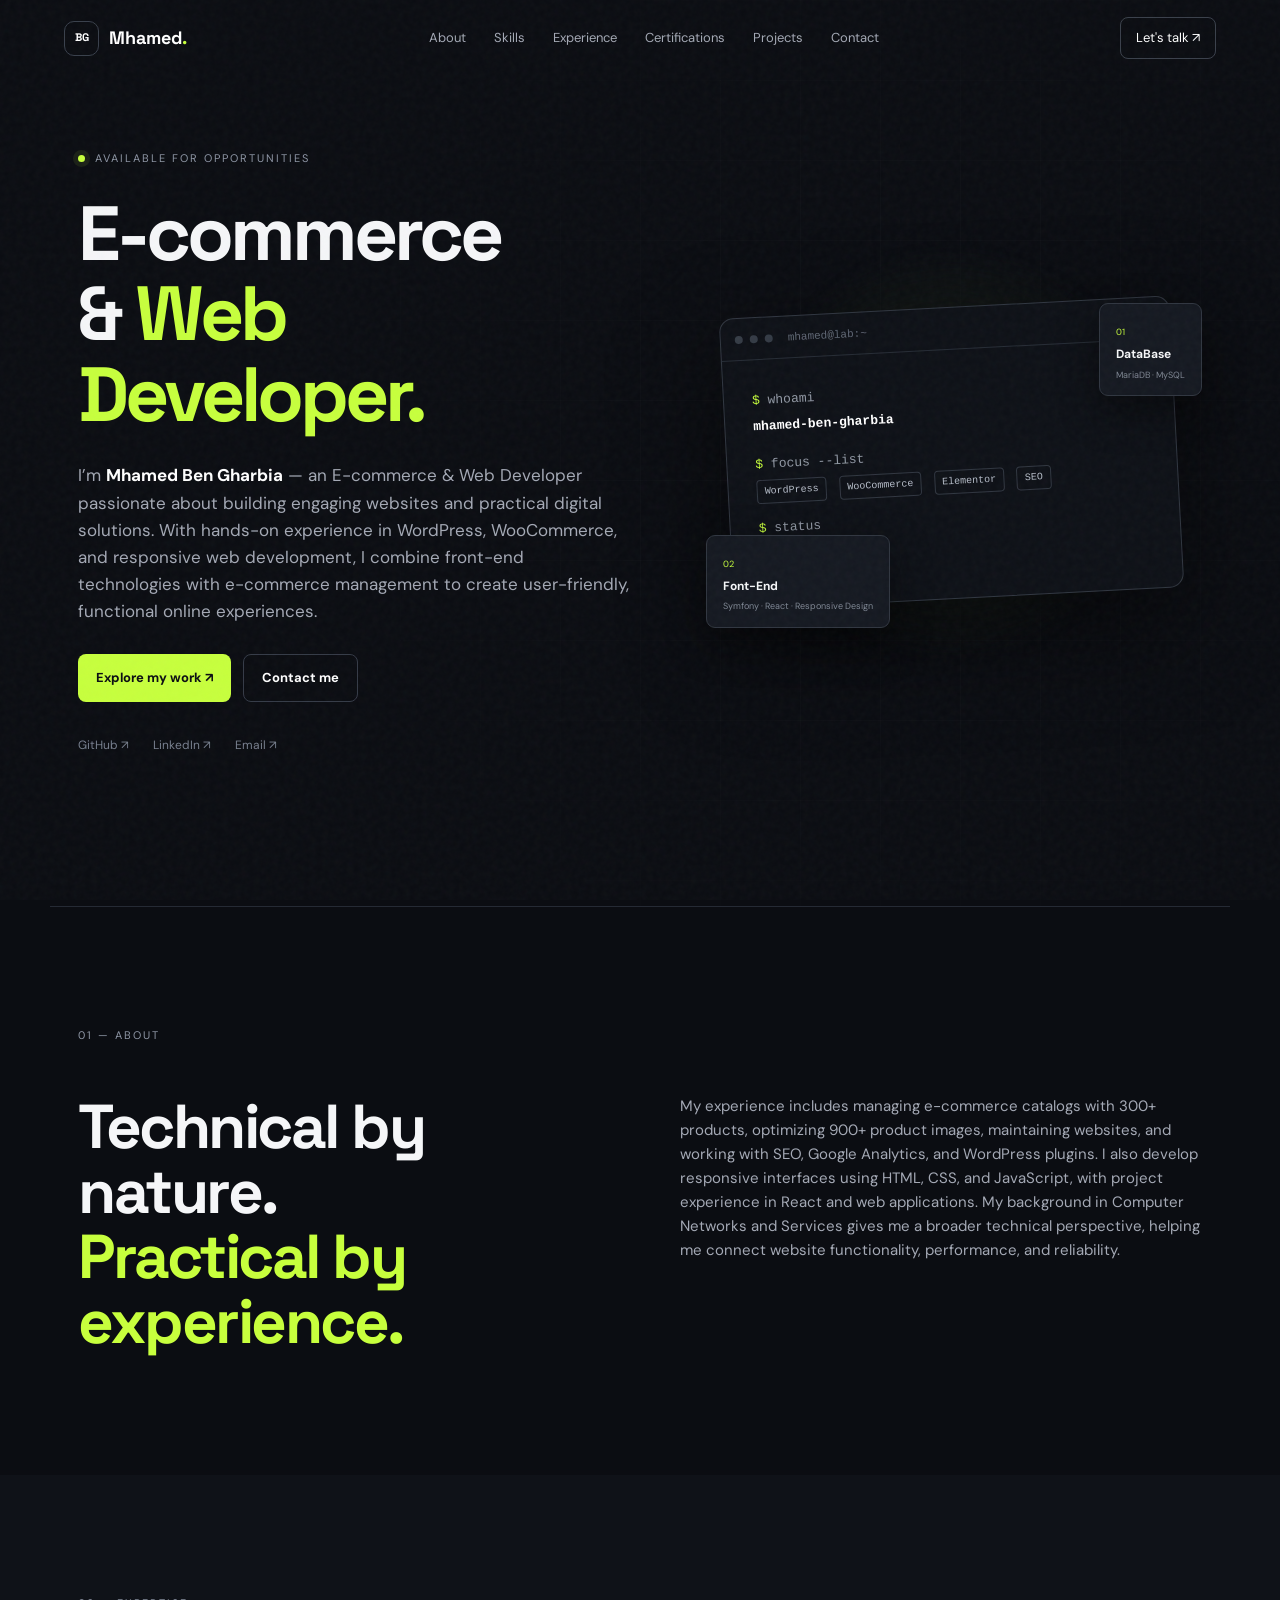
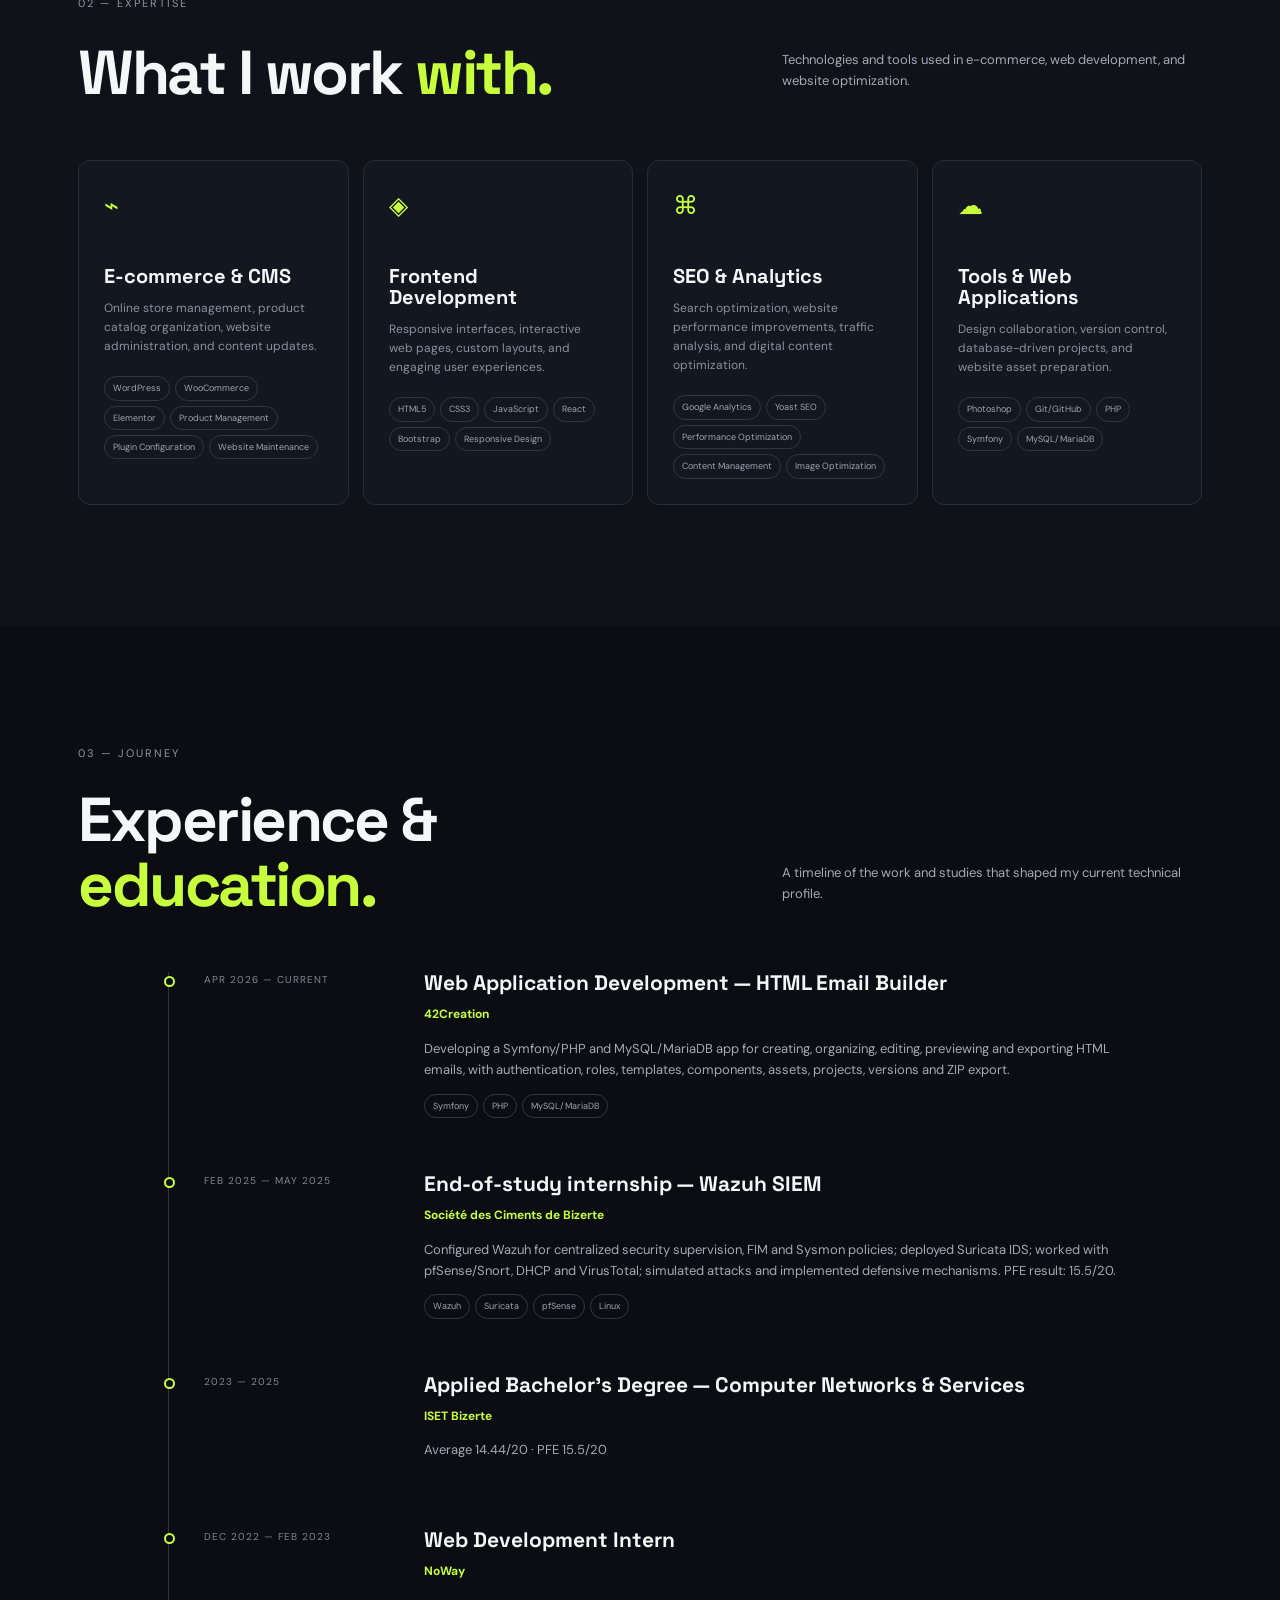
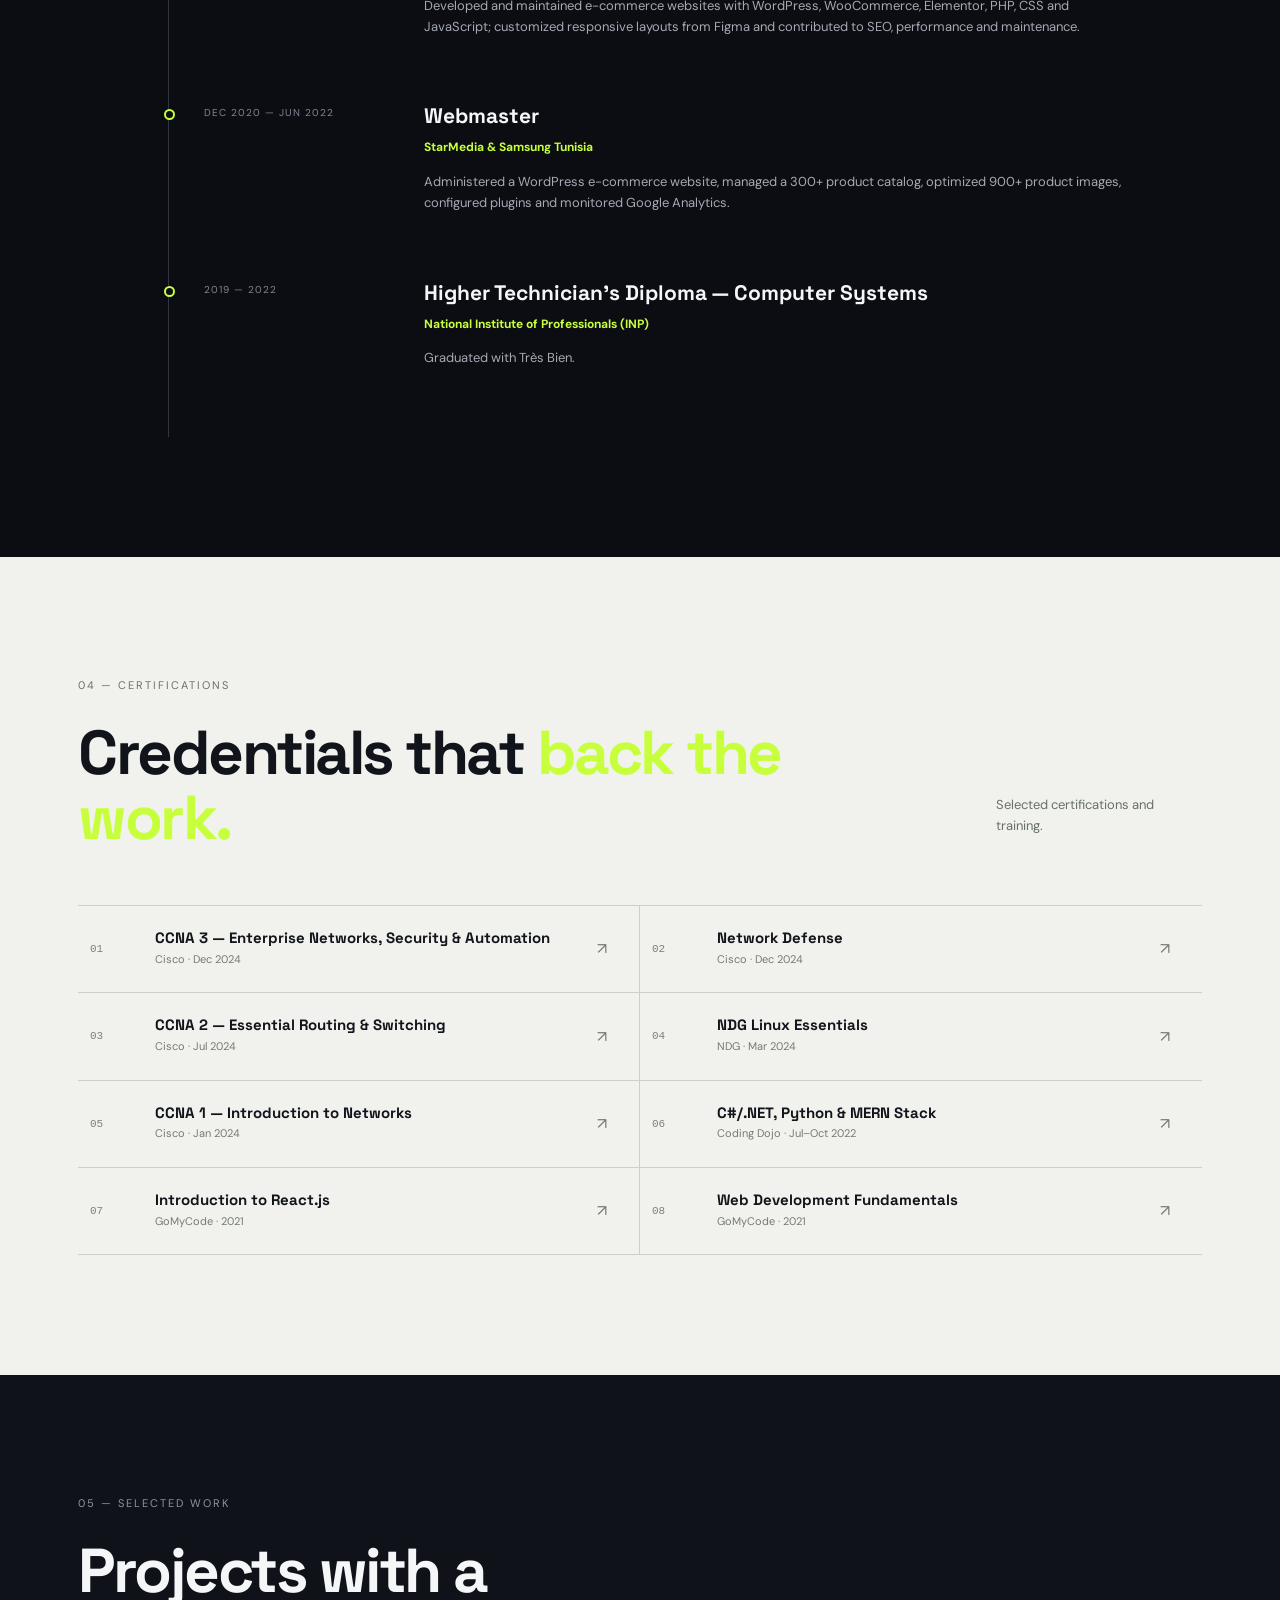
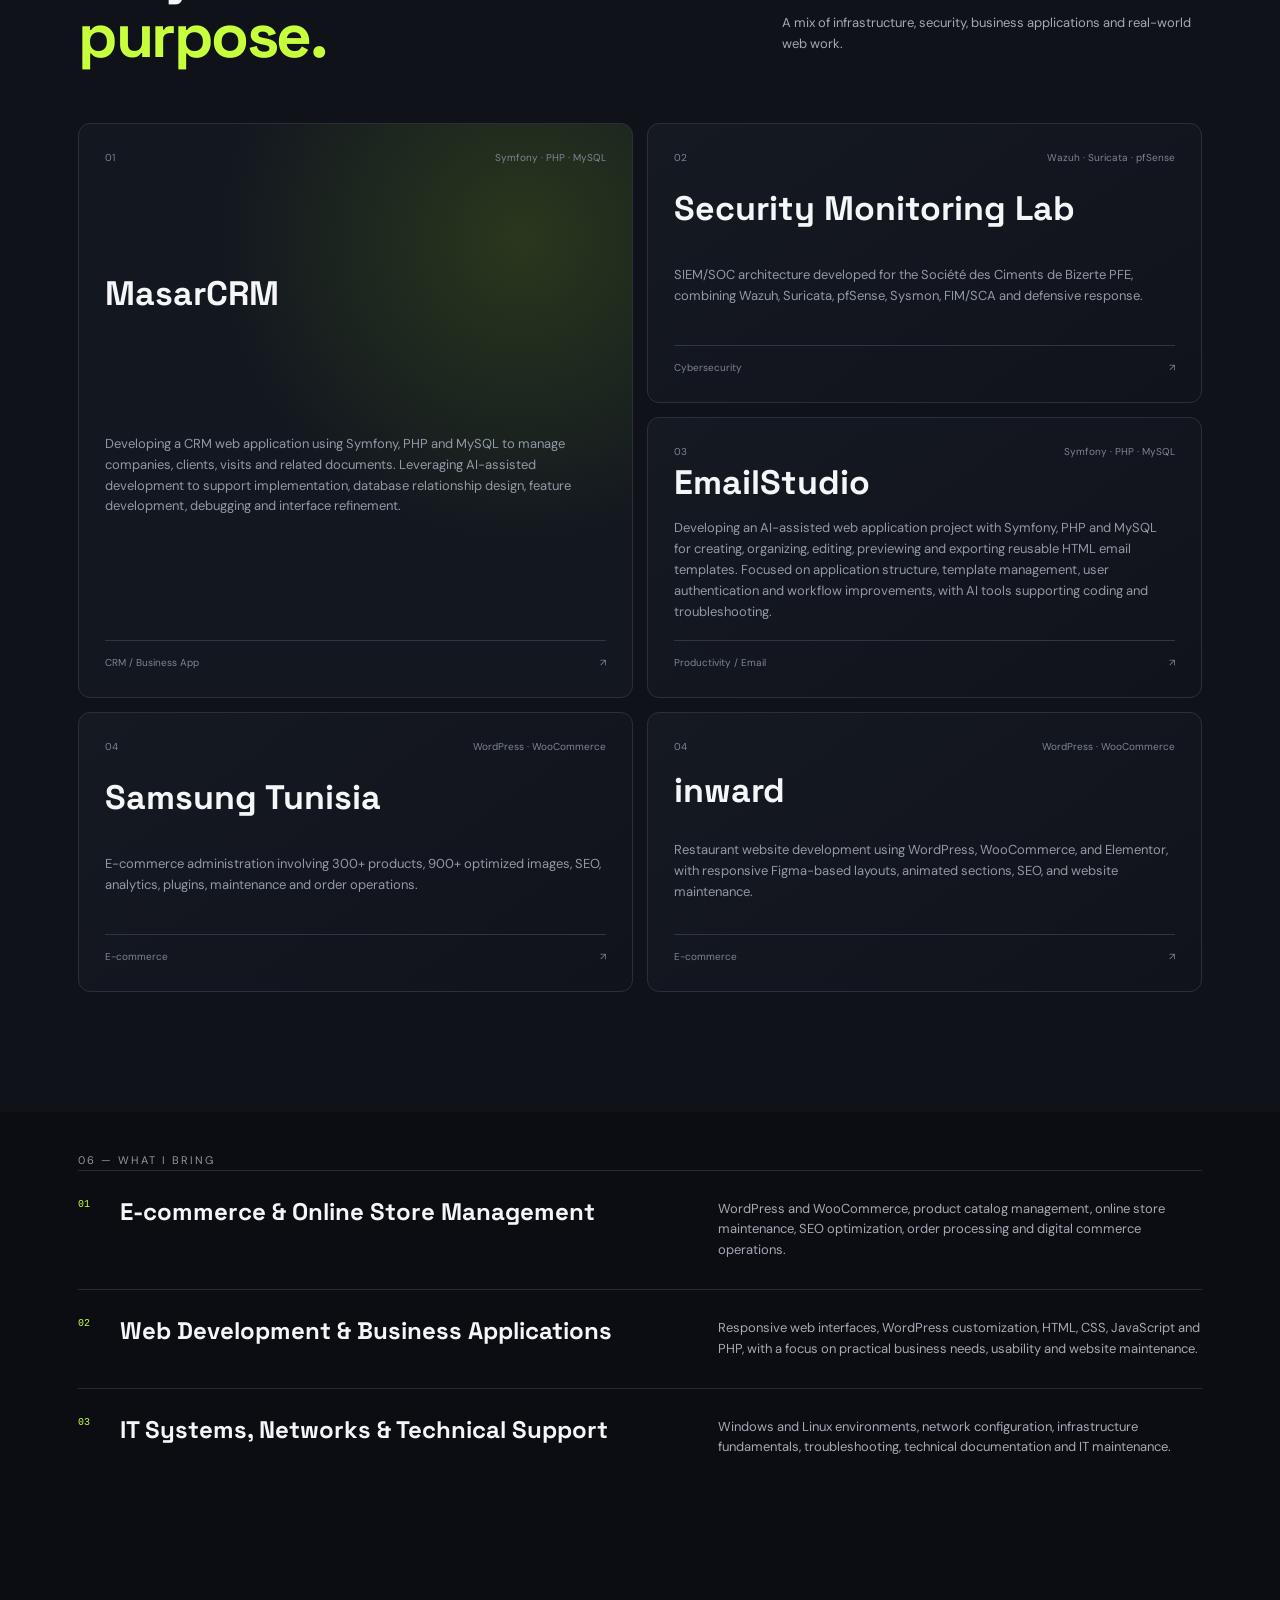
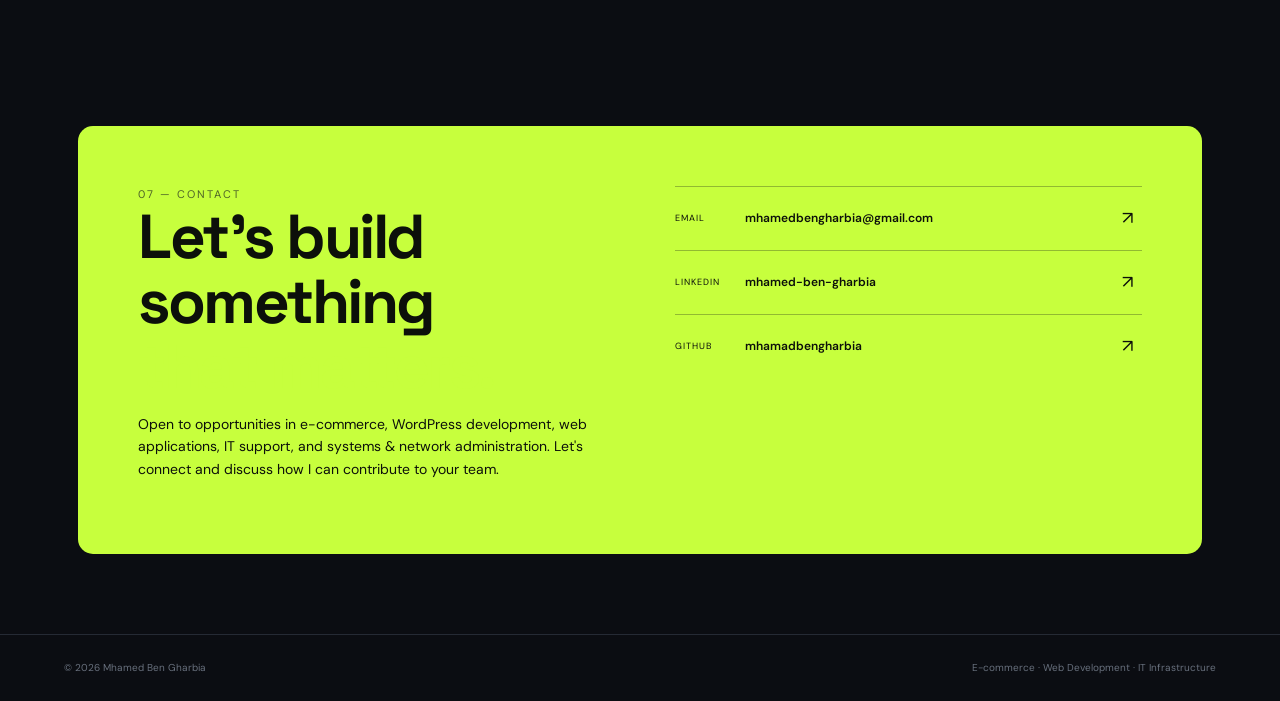
<file: index.html>
<!doctype html>
<html lang="en">
  <head>
    <meta charset="UTF-8">
    <meta name="viewport" content="width=device-width, initial-scale=1">
    <meta name="description" content="Mhamed Ben Gharbia — Systems & Network professional, IT support and web technology specialist.">
    <meta name="theme-color" content="#0b0d12">
    <title>Mhamed Ben Gharbia — E-commerce & Web Developer</title>
<link rel="icon" type="image/png" href="icon.webp" />



    <link rel="preconnect" href="https://fonts.googleapis.com">
    <link rel="preconnect" href="https://fonts.gstatic.com" crossorigin>
    <link href="https://fonts.googleapis.com/css2?family=DM+Sans:wght@400;500;600;700&family=Space+Grotesk:wght@500;600;700&display=swap" rel="stylesheet">
    <link rel="stylesheet" href="styles.css">
  </head>
  <body>
    <div class="noise"></div>
    <header class="nav" id="nav">
      <a class="brand" href="#home">
        <span class="brand-mark">BG</span>
        <span>Mhamed<span class="accent">.</span></span>
      </a>
      <button class="menu" id="menu" aria-label="Open menu">☰</button>
      <nav id="links">
        <a href="#about">About</a>
        <a href="#skills">Skills</a>
        <a href="#experience">Experience</a>
        <a href="#certifications">Certifications</a>
        <a href="#projects">Projects</a>
        <a href="#contact">Contact</a>
      </nav>
      <a class="nav-cta" href="mailto:mhamedbengharbia@gmail.com">Let's talk ↗</a>
    </header>
    <main>
      <section class="hero section" id="home">
        <div class="hero-grid"></div>
        <div class="hero-copy reveal">
 <div class="eyebrow"><span class="pulse"></span> Available for opportunities</div>
          <h1> E-commerce<br>& <em>Web Developer.</em></h1>

        <p class="hero-text">
<p class="hero-text"> I’m <strong>Mhamed Ben Gharbia</strong> — an E-commerce & Web Developer 
  passionate about building engaging websites and practical digital solutions. 
  With hands-on experience in WordPress, WooCommerce, and responsive web development, 
  I combine front-end technologies with e-commerce management to create user-friendly, 
  functional online experiences. </p>
          <div class="hero-actions">
            <a class="btn primary" href="#projects">Explore my work ↗</a>
            <a class="btn ghost" href="#contact">Contact me</a>
          </div>
          <div class="socials">
            <a href="https://github.com/mhamadbengharbia" target="_blank" rel="noreferrer">GitHub ↗</a>
            <a href="https://linkedin.com/in/mhamed-ben-gharbia" target="_blank" rel="noreferrer">LinkedIn ↗</a>
            <a href="mailto:mhamedbengharbia@gmail.com">Email ↗</a>
          </div>
        </div>
        <div class="hero-visual reveal">
          <div class="orb"></div>
          <div class="terminal">
            <div class="term-head"><span></span><span></span><span></span><b>mhamed@lab:~</b></div>
            <div class="term-body">
              <p><i>$</i> whoami</p>
              <strong>mhamed-ben-gharbia</strong>
              <p><i>$</i> focus --list</p>
              <span class="tag">WordPress</span>
              <span class="tag">WooCommerce</span>
              <span class="tag">Elementor</span>
              <span class="tag">SEO</span>
              <p><i>$</i> status</p>
              <strong class="green">systems.online ✓</strong>
            </div>
          </div>
          <div class="float-card fc1">
            <span>01</span>
            <b>DataBase</b>
            <small>MariaDB · MySQL</small>
          </div>
          <div class="float-card fc2">
            <span>02</span>
            <b>Font-End</b>
            <small>Symfony · React · Responsive Design</small>
          </div>
        </div>
      </section>

      <section class="section intro" id="about">
        <div class="section-label">01 — About</div>
        <div class="about-grid">
          <div>
            <h2>Technical by nature.<br><em>Practical by experience.</em></h2>
          </div>
          <div class="about-copy">
           My experience includes managing e-commerce catalogs with 300+ products, optimizing 900+ product images, maintaining websites, and working with SEO, Google Analytics, and WordPress plugins.
            I also develop responsive interfaces using HTML, CSS, and JavaScript, with project experience in React and web applications.
             My background in Computer Networks and Services gives me a broader technical perspective, helping me connect website functionality, performance, and reliability.
         
         </p>
            </div>
        </div>
      </section>

 <section class="section dark-section" id="skills">
  <div class="section-label">02 — Expertise</div>
  <div class="section-head">
    <h2>What I work <em>with.</em></h2>
    <p>Technologies and tools used in e-commerce, web development, and website optimization.</p>
  </div>

  <div class="skills-grid">
    <article class="skill-card">
      <div class="skill-icon">⌁</div>
      <h3>E-commerce & CMS</h3>
      <p>Online store management, product catalog organization, website administration, and content updates.</p>
      <div class="chips">
        <span>WordPress</span>
        <span>WooCommerce</span>
        <span>Elementor</span>
        <span>Product Management</span>
        <span>Plugin Configuration</span>
        <span>Website Maintenance</span>
      </div>
    </article>

    <article class="skill-card">
      <div class="skill-icon">◈</div>
      <h3>Frontend Development</h3>
      <p>Responsive interfaces, interactive web pages, custom layouts, and engaging user experiences.</p>
      <div class="chips">
        <span>HTML5</span>
        <span>CSS3</span>
        <span>JavaScript</span>
        <span>React</span>
        <span>Bootstrap</span>
        <span>Responsive Design</span>
      </div>
    </article>

    <article class="skill-card">
      <div class="skill-icon">⌘</div>
      <h3>SEO & Analytics</h3>
      <p>Search optimization, website performance improvements, traffic analysis, and digital content optimization.</p>
      <div class="chips">
        <span>Google Analytics</span>
        <span>Yoast SEO</span>
        <span>Performance Optimization</span>
        <span>Content Management</span>
        <span>Image Optimization</span>
      </div>
    </article>

    <article class="skill-card">
      <div class="skill-icon">☁</div>
      <h3>Tools & Web Applications</h3>
      <p>Design collaboration, version control, database-driven projects, and website asset preparation.</p>
      <div class="chips">
        <span>Photoshop</span>
        <span>Git/GitHub</span>
        <span>PHP</span>
        <span>Symfony</span>
        <span>MySQL/MariaDB</span>
      </div>
    </article>
  </div>
</section>

      <section class="section" id="experience">
        <div class="section-label">03 — Journey</div>
        <div class="section-head">
          <h2>Experience & <em>education.</em></h2>
          <p>A timeline of the work and studies that shaped my current technical profile.</p>
        </div>
        <div class="timeline">
          <article class="timeline-item">
            <span class="date">APR 2026 — CURRENT</span>
            <div>
              <h3>Web Application Development — HTML Email Builder</h3>
              <b>42Creation</b>
              <p>Developing a Symfony/PHP and MySQL/MariaDB app for creating, organizing, editing, previewing and exporting HTML emails, with authentication, roles, templates, components, assets, projects, versions and ZIP export.</p>
              <div class="mini-tags">
                <span>Symfony</span>
                <span>PHP</span>
                <span>MySQL/MariaDB</span>
              </div>
            </div>
          </article>
          <article class="timeline-item">
            <span class="date">FEB 2025 — MAY 2025</span>
            <div>
              <h3>End-of-study internship — Wazuh SIEM</h3>
              <b>Société des Ciments de Bizerte</b>
              <p>Configured Wazuh for centralized security supervision, FIM and Sysmon policies; deployed Suricata IDS; worked with pfSense/Snort, DHCP and VirusTotal; simulated attacks and implemented defensive mechanisms. PFE result: 15.5/20.</p>
              <div class="mini-tags">
                <span>Wazuh</span>
                <span>Suricata</span>
                <span>pfSense</span>
                <span>Linux</span>
              </div>
            </div>
          </article>
          
         
          <article class="timeline-item education">
            <span class="date">2023 — 2025</span>
            <div>
              <h3>Applied Bachelor's Degree — Computer Networks & Services</h3>
              <b>ISET Bizerte</b>
              <p>Average 14.44/20 · PFE 15.5/20</p>
            </div>
          </article>
          <article class="timeline-item">
            <span class="date">DEC 2022 — FEB 2023</span>
            <div>
              <h3>Web Development Intern</h3>
              <b>NoWay</b>
              <p>Developed and maintained e-commerce websites with WordPress, WooCommerce, Elementor, PHP, CSS and JavaScript; customized responsive layouts from Figma and contributed to SEO, performance and maintenance.</p>
            </div>
          </article>
           <article class="timeline-item">
            <span class="date">DEC 2020 — JUN 2022</span>
            <div>
              <h3>Webmaster</h3>
              <b>StarMedia & Samsung Tunisia</b>
              <p>Administered a WordPress e-commerce website, managed a 300+ product catalog, optimized 900+ product images, configured plugins and monitored Google Analytics.</p>
            </div>
          </article>
          <article class="timeline-item education">
            <span class="date">2019 — 2022</span>
            <div>
              <h3>Higher Technician's Diploma — Computer Systems</h3>
              <b>National Institute of Professionals (INP)</b>
              <p>Graduated with Très Bien.</p>
            </div>
          </article>
        </div>
      </section>

      <section class="section cert-section" id="certifications">
        <div class="section-label">04 — Certifications</div>
        <div class="section-head">
          <h2>Credentials that <em>back the work.</em></h2>
          <p>Selected certifications and training.</p>
        </div>
        <div class="cert-grid">
          <article class="cert">
            <span class="cert-num">01</span>
            <div>
              <h3>CCNA 3 — Enterprise Networks, Security & Automation</h3>
              <p>Cisco · Dec 2024</p>
            </div>
            <span class="cert-arrow">↗</span>
          </article>
          <article class="cert">
            <span class="cert-num">02</span>
            <div>
              <h3>Network Defense</h3>
              <p>Cisco · Dec 2024</p>
            </div>
            <span class="cert-arrow">↗</span>
          </article>
          <article class="cert">
            <span class="cert-num">03</span>
            <div>
              <h3>CCNA 2 — Essential Routing & Switching</h3>
              <p>Cisco · Jul 2024</p>
            </div>
            <span class="cert-arrow">↗</span>
          </article>
          <article class="cert">
            <span class="cert-num">04</span>
            <div>
              <h3>NDG Linux Essentials</h3>
              <p>NDG · Mar 2024</p>
            </div>
            <span class="cert-arrow">↗</span>
          </article>
          <article class="cert">
            <span class="cert-num">05</span>
            <div>
              <h3>CCNA 1 — Introduction to Networks</h3>
              <p>Cisco · Jan 2024</p>
            </div>
            <span class="cert-arrow">↗</span>
          </article>
          <article class="cert">
            <span class="cert-num">06</span>
            <div>
              <h3>C#/.NET, Python & MERN Stack</h3>
              <p>Coding Dojo · Jul–Oct 2022</p>
            </div>
            <span class="cert-arrow">↗</span>
          </article>
          <article class="cert">
            <span class="cert-num">07</span>
            <div>
              <h3>Introduction to React.js</h3>
              <p>GoMyCode · 2021</p>
            </div>
            <span class="cert-arrow">↗</span>
          </article>
          <article class="cert">
            <span class="cert-num">08</span>
            <div>
              <h3>Web Development Fundamentals</h3>
              <p>GoMyCode · 2021</p>
            </div>
            <span class="cert-arrow">↗</span>
          </article>
        </div>
      </section>

      <section class="section dark-section projects" id="projects">
        <div class="section-label">05 — Selected work</div>
        <div class="section-head">
          <h2>Projects with a <em>purpose.</em></h2>
          <p>A mix of infrastructure, security, business applications and real-world web work.</p>
        </div>
        <div class="project-grid">
          <article class="project featured">
            <div class="project-top">
              <span>01</span>
              <span>Symfony · PHP · MySQL</span>
            </div>
            <h3>MasarCRM</h3>
<p> Developing a CRM web application using Symfony, PHP and MySQL to manage companies, clients, visits and related documents. Leveraging AI-assisted development to support implementation, database relationship design, feature development, debugging and interface refinement. </p>            <div class="project-bottom">
              <span>CRM / Business App</span>
              <span>↗</span>
            </div>
          </article>
          <article class="project">
            <div class="project-top">
              <span>02</span>
              <span>Wazuh · Suricata · pfSense</span>
            </div>
            <h3>Security Monitoring Lab</h3>
            <p>SIEM/SOC architecture developed for the Société des Ciments de Bizerte PFE, combining Wazuh, Suricata, pfSense, Sysmon, FIM/SCA and defensive response.</p>
            <div class="project-bottom">
              <span>Cybersecurity</span>
              <span>↗</span>
            </div>
          </article>
          <article class="project">
            <div class="project-top">
              <span>03</span>
              <span>Symfony · PHP · MySQL</span>
            </div>
            <h3>EmailStudio</h3>
<p> Developing an AI-assisted web application project with Symfony, PHP and MySQL for creating, organizing, editing, previewing and exporting reusable HTML email templates. Focused on application structure, template management, user authentication and workflow improvements, with AI tools supporting coding and troubleshooting. </p>            <div class="project-bottom">
              <span>Productivity / Email</span>
              <span>↗</span>
            </div>
          </article>
          <article class="project">
            <div class="project-top">
              <span>04</span>
              <span>WordPress · WooCommerce</span>
            </div>
            <h3>Samsung Tunisia </h3>
            <p>E-commerce administration involving 300+ products, 900+ optimized images, SEO, analytics, plugins, maintenance and order operations.</p>
            <div class="project-bottom">
              <span>E-commerce</span>
              <span>↗</span>
            </div>
          </article>
           <article class="project">
            <div class="project-top">
              <span>04</span>
              <span>WordPress · WooCommerce</span>
            </div>
            <h3>inward</h3>
            <p>Restaurant website development using WordPress, 
                WooCommerce, and Elementor, with responsive 
                Figma-based layouts, animated sections, SEO, 
                and website maintenance.
</p>
            <div class="project-bottom">
              <span>E-commerce</span>
              <span>↗</span>
            </div>
          </article>
        </div>
      </section>



   
<section class="section services">
  <div class="section-label">06 — What I bring</div>

  <div class="service-row">
    <div>
      <span>01</span>
      <h3>E-commerce & Online Store Management</h3>
    </div>
    <p>
      WordPress and WooCommerce, product catalog management,
      online store maintenance, SEO optimization, order processing
      and digital commerce operations.
    </p>
  </div>

  <div class="service-row">
    <div>
      <span>02</span>
      <h3>Web Development & Business Applications</h3>
    </div>
    <p>
      Responsive web interfaces, WordPress customization,
      HTML, CSS, JavaScript and PHP, with a focus on practical
      business needs, usability and website maintenance.
    </p>
  </div>

  <div class="service-row">
    <div>
      <span>03</span>
      <h3>IT Systems, Networks & Technical Support</h3>
    </div>
    <p>
      Windows and Linux environments, network configuration,
      infrastructure fundamentals, troubleshooting, technical
      documentation and IT maintenance.
    </p>
  </div>
</section>


<section class="section contact" id="contact">
  <div class="contact-card">
    <div>
      <div class="section-label">07 — Contact</div>
      <h2>Let's build something<br><em>that matters.</em></h2>
      <p>
        Open to opportunities in e-commerce, WordPress development,
        web applications, IT support, and systems & network administration.
        Let's connect and discuss how I can contribute to your team.
      </p>
    </div>

    <div class="contact-links">
      <a href="mailto:mhamedbengharbia@gmail.com">
        <small>Email</small>
        <b>mhamedbengharbia@gmail.com</b>
        <span>↗</span>
      </a>

      <a href="https://linkedin.com/in/mhamed-ben-gharbia"
         target="_blank" rel="noopener noreferrer">
        <small>LinkedIn</small>
        <b>mhamed-ben-gharbia</b>
        <span>↗</span>
      </a>

      <a href="https://github.com/mhamadbengharbia"
         target="_blank" rel="noopener noreferrer">
        <small>GitHub</small>
        <b>mhamadbengharbia</b>
        <span>↗</span>
      </a>
    </div>
  </div>
</section>
</main>

<footer>
  <span>© 2026 Mhamed Ben Gharbia</span>
  <span>E-commerce · Web Development · IT Infrastructure</span>
</footer>

    <script src="app.js"></script>
  </body>
</html>
</file>
<file: styles.css>
:root{--bg:#0b0d12;--panel:#12151c;--text:#f5f6f8;--muted:#a4a9b5;--line:#252a34;--accent:#c7ff3d;--accent2:#93bff9;--max:1180px}*{box-sizing:border-box}html{scroll-behavior:smooth}body{margin:0;background:#0b0d12;color:var(--text);font-family:'DM Sans',sans-serif;line-height:1.6}.noise{position:fixed;inset:0;pointer-events:none;opacity:.035;background-image:url("data:image/svg+xml,%3Csvg viewBox='0 0 180 180' xmlns='http://www.w3.org/2000/svg'%3E%3Cfilter id='n'%3E%3CfeTurbulence type='fractalNoise' baseFrequency='.8' numOctaves='4' stitchTiles='stitch'/%3E%3C/filter%3E%3Crect width='100%25' height='100%25' filter='url(%23n)'/%3E%3C/svg%3E");z-index:50}.nav{position:fixed;top:0;left:0;right:0;height:76px;display:flex;align-items:center;justify-content:space-between;padding:0 5vw;z-index:40;transition:.3s}.nav.scrolled{background:rgba(11,13,18,.86);backdrop-filter:blur(18px);border-bottom:1px solid var(--line)}.brand{display:flex;align-items:center;gap:10px;color:#fff;text-decoration:none;font-family:'Space Grotesk';font-weight:700;font-size:18px}.brand-mark{display:grid;place-items:center;width:35px;height:35px;border:1px solid #39404c;border-radius:10px;font-size:11px}.brand .accent,em{color:var(--accent);font-style:normal}.nav nav{display:flex;gap:28px}.nav nav a,.nav-cta{color:var(--muted);text-decoration:none;font-size:13px}.nav nav a:hover,.nav-cta:hover{color:#fff}.nav-cta{border:1px solid #3a404b;padding:10px 15px;border-radius:8px;color:#fff}.menu{display:none;background:none;border:0;color:#fff;font-size:25px}.section{max-width:var(--max);margin:auto;padding:120px 28px}.hero{min-height:850px;max-width:none;padding:150px max(28px,calc((100% - 1124px)/2));display:grid;grid-template-columns:1.05fr .95fr;gap:70px;align-items:center;position:relative;overflow:hidden}.hero-grid{position:absolute;inset:0;background:linear-gradient(rgba(255,255,255,.025) 1px,transparent 1px),linear-gradient(90deg,rgba(255,255,255,.025) 1px,transparent 1px);background-size:80px 80px;mask-image:radial-gradient(circle at 70% 50%,#000,transparent 70%)}.hero-copy,.hero-visual{position:relative;z-index:2}.eyebrow,.section-label{font-size:11px;text-transform:uppercase;letter-spacing:2px;color:#8e96a5}.eyebrow{display:flex;align-items:center;gap:10px;margin-bottom:25px}.pulse{width:7px;height:7px;border-radius:50%;background:var(--accent);box-shadow:0 0 0 5px rgba(199,255,61,.08)}h1,h2,h3{font-family:'Space Grotesk',sans-serif;line-height:1.05;margin:0}h1{font-size:clamp(48px,6vw,82px);letter-spacing:-4px;max-width:800px}h2{font-size:clamp(38px,5vw,62px);letter-spacing:-2.5px}.hero-text{max-width:640px;color:var(--muted);font-size:17px;margin:28px 0}.hero-text strong{color:#fff}.hero-actions{display:flex;gap:12px}.btn{display:inline-flex;gap:15px;align-items:center;padding:13px 18px;border-radius:8px;text-decoration:none;font-size:13px;font-weight:700}.btn.primary{background:var(--accent);color:#0b0d12}.btn.ghost{border:1px solid #353b47;color:#fff}.socials{display:flex;gap:24px;margin-top:34px}.socials a{color:#777f8e;text-decoration:none;font-size:12px}.socials a:hover{color:#fff}.hero-visual{height:500px;display:flex;align-items:center;justify-content:center}.orb{position:absolute;width:430px;height:430px;border-radius:50%;background:radial-gradient(circle,#23321a 0,#141a16 35%,transparent 68%);filter:blur(5px)}.terminal{width:min(480px,90%);background:#0e1117;border:1px solid #303640;border-radius:14px;box-shadow:0 35px 100px #0008;transform:rotate(-3deg);overflow:hidden;z-index:2}.term-head{height:42px;border-bottom:1px solid #262c35;display:flex;align-items:center;gap:7px;padding:0 14px;color:#606875}.term-head span{width:8px;height:8px;border-radius:50%;background:#343b45}.term-head b{font:11px monospace;margin-left:8px}.term-body{padding:28px;font:13px/2 monospace}.term-body p{color:#9299a5;margin:0}.term-body i{color:var(--accent);font-style:normal}.term-body strong{display:block;color:#fff;margin-bottom:12px}.term-body .green{color:#a8d56a}.tag{display:inline-block;border:1px solid #303640;border-radius:4px;padding:1px 7px;margin:0 5px 12px 0;color:#b7beca;font-size:10px}.float-card{position:absolute;background:#151921;border:1px solid #303640;border-radius:9px;padding:13px 16px;z-index:3;box-shadow:0 15px 40px #0007}.float-card span{font-size:9px;color:var(--accent)}.float-card b,.float-card small{display:block}.float-card b{font-size:12px;margin:3px 0}.float-card small{font-size:9px;color:#7f8794}.fc1{top:100px;right:0}.fc2{bottom:75px;left:5px}.intro{border-top:1px solid var(--line)}.about-grid{display:grid;grid-template-columns:1fr 1fr;gap:80px;margin-top:50px}.about-copy{color:var(--muted);font-size:15px}.facts{display:grid;grid-template-columns:1fr 1fr;gap:20px;margin-top:35px}.facts span{border-top:1px solid var(--line);padding-top:13px;font-size:11px}.facts b{display:block;color:#fff;font:700 25px 'Space Grotesk';margin-bottom:3px}.dark-section{max-width:none;background:#0f1218;padding-left:max(28px,calc((100% - 1124px)/2));padding-right:max(28px,calc((100% - 1124px)/2))}.section-head{display:flex;justify-content:space-between;gap:60px;align-items:end;margin:25px 0 55px}.section-head p{max-width:420px;color:var(--muted);font-size:13px}.skills-grid{display:grid;grid-template-columns:repeat(4,1fr);gap:14px}.skill-card{background:#131720;border:1px solid #272d38;border-radius:12px;padding:25px;min-height:320px}.skill-icon{font-size:25px;color:var(--accent);margin-bottom:40px}.skill-card h3{font-size:20px}.skill-card p{color:#89909e;font-size:12px}.chips{display:flex;flex-wrap:wrap;gap:5px;margin-top:20px}.chips span,.mini-tags span{border:1px solid #303641;border-radius:100px;padding:4px 8px;color:#9da5b2;font-size:9px}.timeline{border-left:1px solid #303641;margin:40px 0 0 90px}.timeline-item{display:grid;grid-template-columns:170px 1fr;gap:50px;padding:0 0 55px 35px;position:relative}.timeline-item:before{content:'';position:absolute;width:7px;height:7px;border:2px solid var(--accent);background:var(--bg);border-radius:50%;left:-5px;top:4px}.timeline-item .date{font-size:10px;color:#7f8795;letter-spacing:1px}.timeline-item h3{font-size:21px;margin-bottom:6px}.timeline-item b{font-size:12px;color:var(--accent)}.timeline-item p{font-size:13px;color:var(--muted);max-width:700px}.mini-tags{display:flex;gap:5px}.cert-section{background:#f1f2ee;color:#11151b;max-width:none;padding-left:max(28px,calc((100% - 1124px)/2));padding-right:max(28px,calc((100% - 1124px)/2))}.cert-section .section-label,.cert-section .section-head p{color:#68706a}.cert-grid{display:grid;grid-template-columns:1fr 1fr;gap:0;border-top:1px solid #cdd0c9}.cert{display:grid;grid-template-columns:50px 1fr 30px;gap:15px;align-items:center;padding:24px 12px;border-bottom:1px solid #cdd0c9;transition:.25s}.cert:nth-child(odd){border-right:1px solid #cdd0c9}.cert:hover{background:#e5e7e1}.cert-num{font:11px monospace;color:#7b827a}.cert h3{font-size:15px}.cert p{font-size:11px;color:#737a73;margin:5px 0 0}.cert-arrow{color:#777}.projects{max-width:none;padding-left:max(28px,calc((100% - 1124px)/2));padding-right:max(28px,calc((100% - 1124px)/2))}.project-grid{display:grid;grid-template-columns:1fr 1fr;gap:14px}.project{border:1px solid #2a303b;border-radius:12px;padding:26px;min-height:280px;display:flex;flex-direction:column;justify-content:space-between;background:linear-gradient(145deg,#151922,#10131a)}.project.featured{grid-row:span 2;min-height:575px;background:radial-gradient(circle at 80% 20%,#29381d,#131720 48%)}.project-top,.project-bottom{display:flex;justify-content:space-between;color:#7d8593;font-size:10px}.project h3{font-size:34px}.project p{color:#9299a6;font-size:13px;max-width:550px}.project-bottom{border-top:1px solid #303641;padding-top:14px}.services{padding-top:40px}.service-row{display:grid;grid-template-columns:1.2fr 1fr;gap:60px;padding:28px 0;border-top:1px solid var(--line)}.service-row div{display:flex;gap:30px}.service-row span{color:var(--accent);font:10px monospace}.service-row h3{font-size:24px}.service-row p{margin:0;color:var(--muted);font-size:13px}.contact{padding-bottom:80px}.contact-card{background:var(--accent);color:#0c100a;border-radius:15px;padding:60px;display:grid;grid-template-columns:1fr 1fr;gap:70px}.contact .section-label{color:#4e6428}.contact h2{color:#0c100a}.contact p{max-width:470px;font-size:14px}.contact-links a{display:grid;grid-template-columns:70px 1fr 20px;align-items:center;text-decoration:none;color:#0c100a;border-top:1px solid #91ba31;padding:17px 0;font-size:12px}.contact-links small{font-size:9px;text-transform:uppercase;letter-spacing:1px}.contact-links b{font-weight:600}.contact-links span{font-size:18px}footer{border-top:1px solid var(--line);padding:25px 5vw;display:flex;justify-content:space-between;color:#68707d;font-size:10px}.reveal{opacity:0;transform:translateY(22px);transition:opacity .7s ease,transform .7s ease}.reveal.visible{opacity:1;transform:none}@media(max-width:900px){.nav nav{display:none}.nav-cta{display:none}.menu{display:block}.nav nav.open{display:flex;position:absolute;top:76px;left:0;right:0;background:#0b0d12;border-bottom:1px solid var(--line);padding:25px;flex-direction:column;gap:18px}.hero{grid-template-columns:1fr;min-height:auto;padding-top:130px}.hero-visual{height:390px}.skills-grid{grid-template-columns:1fr 1fr}.about-grid,.contact-card{grid-template-columns:1fr}.section-head{display:block}.section-head p{margin-top:18px}.timeline{margin-left:20px}.timeline-item{grid-template-columns:1fr;gap:8px}.cert-grid,.project-grid{grid-template-columns:1fr}.project.featured{grid-row:auto;min-height:350px}.service-row{grid-template-columns:1fr;gap:15px}.contact-card{padding:35px}.contact-links{margin-top:10px}}@media(max-width:560px){.section{padding:85px 20px}.hero{padding-left:20px;padding-right:20px}.skills-grid{grid-template-columns:1fr}.hero-visual{height:330px}.terminal{width:100%}.float-card{display:none}h1{letter-spacing:-2px}.facts{gap:12px}.timeline-item{padding-left:25px}.contact-links a{grid-template-columns:55px 1fr 18px}footer{display:block}footer span{display:block;margin:5px 0}}
</file>
